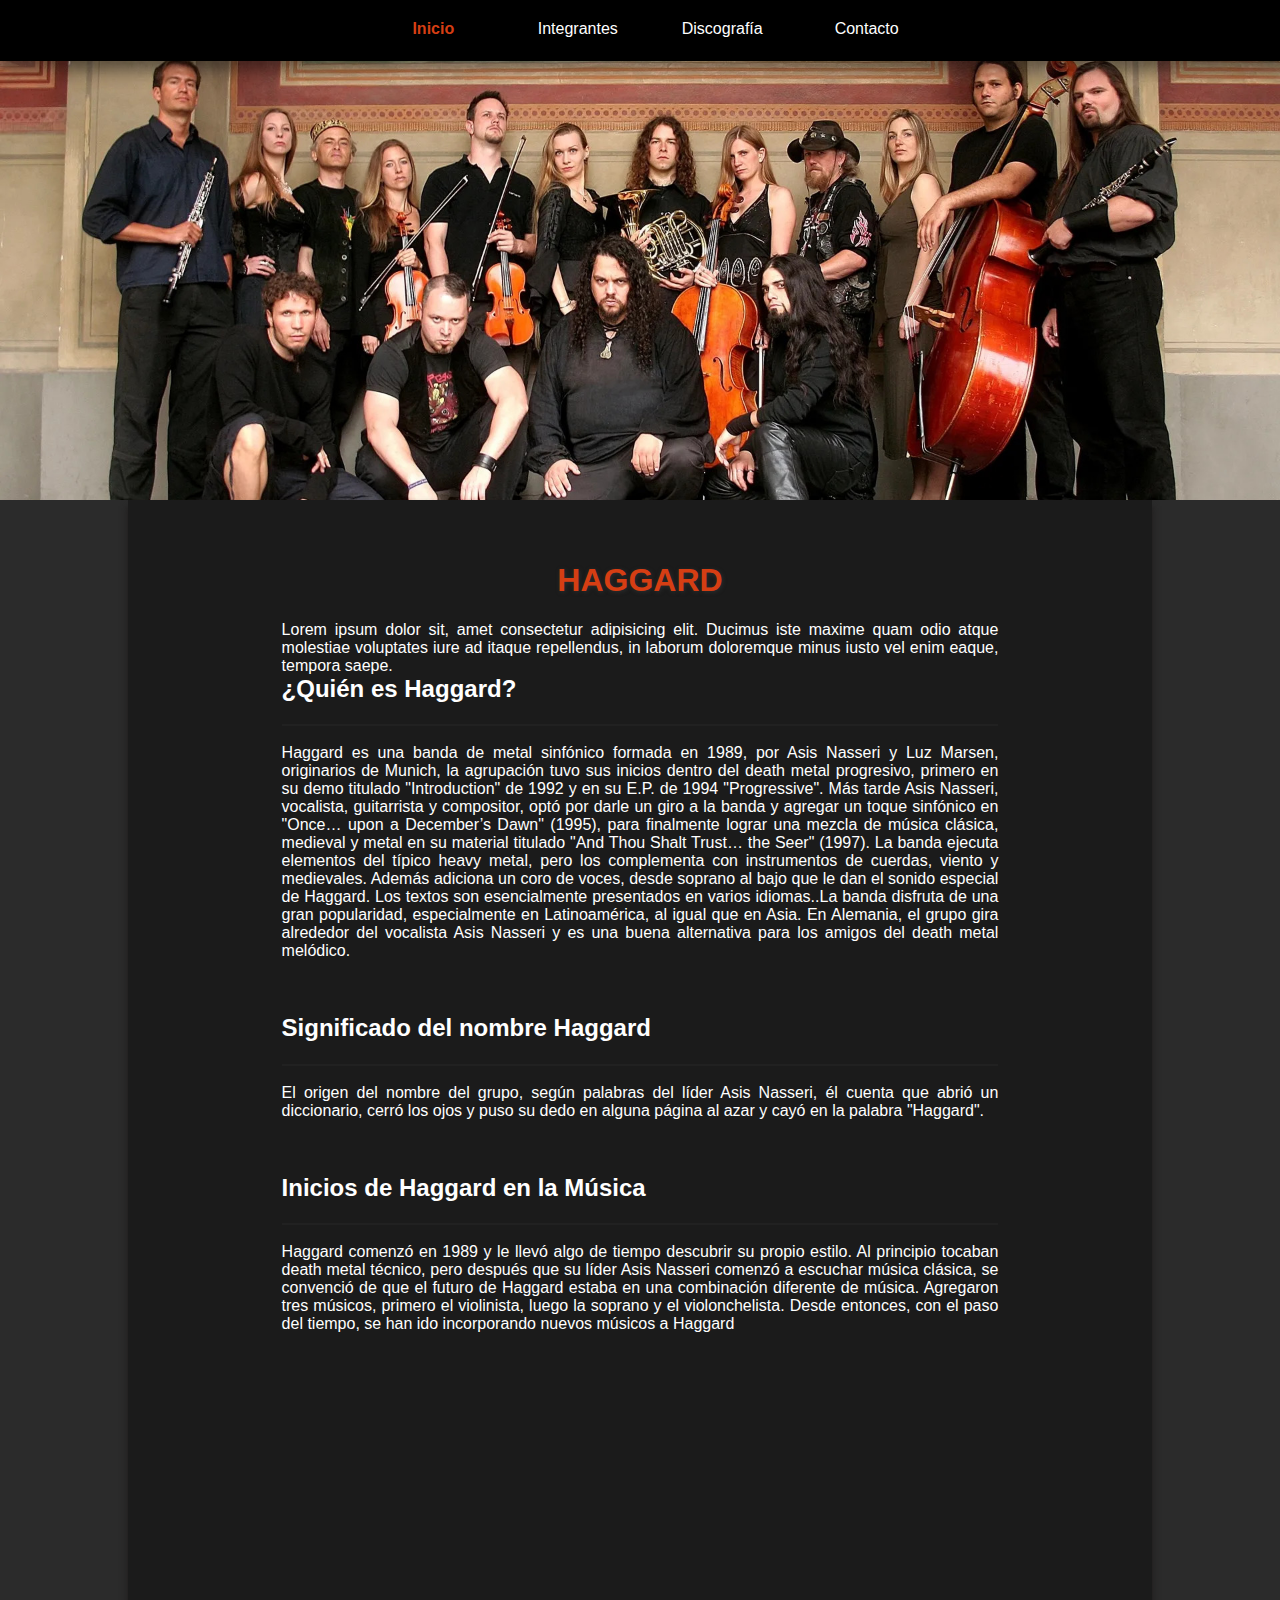
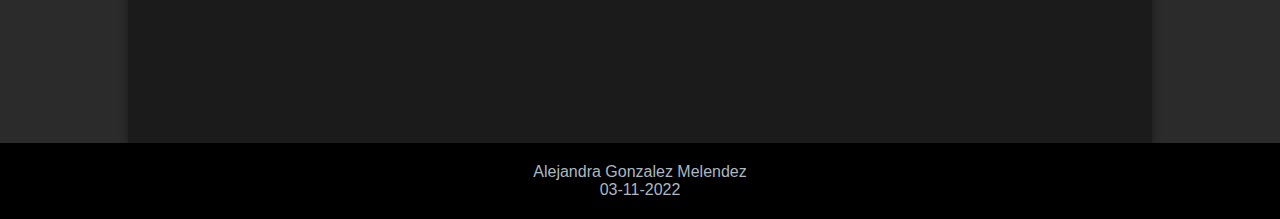
<file: index.html>
<!DOCTYPE html>
<html lang="es">
    <head>
        <meta charset="UTF-8">
        <meta http-equiv="X-UA-Compatible" content="IE=edge">
        <meta name="viewport" content="width=device-width, initial-scale=1.0">
        <link rel="stylesheet" href="./scr/css/style.css">
        <title>Haggard</title>
    </head>
    <body>
        <div class="divnav">
            <nav class="menu">
                <ul class="menuContainer">
                    <li class="menuItem">
                        <a class="menuLink selected" href="#">Inicio</a>
                    </li>
                    <li class="menuItem">
                        <a class="menuLink" href="./pages/integrantes.html">Integrantes</a>
                    </li>
                    <li class="menuItem">
                        <a class="menuLink" href="./pages/discografia.html">Discografía</a>
                    </li>
                    <li class="menuItem">
                        <a class="menuLink" href="./pages/contacto.html">Contacto</a>
                    </li>
                </ul>
            </nav>
        </div>
        <header class="banner"></header>
        <div class="divmain">
            <main class="main">
                
                <div class="maincontent">
                    <h1>HAGGARD</h1>
                    
                    <!-- Pongo un parrafo extra  -->
                    <p>Lorem ipsum dolor sit, amet consectetur adipisicing elit. Ducimus iste maxime quam odio atque molestiae voluptates iure ad itaque repellendus, in laborum doloremque minus iusto vel enim eaque, tempora saepe.</p>
                    
                    <h2>¿Quién es Haggard?</h2>
                    <br>
                    <p>Haggard es una banda de metal sinfónico formada en 1989, por Asis Nasseri y Luz Marsen, originarios de Munich, la agrupación tuvo sus inicios dentro del death metal progresivo, primero en su demo titulado "Introduction" de 1992 y en su E.P. de 1994 "Progressive". Más tarde Asis Nasseri, vocalista, guitarrista y compositor, optó por darle un giro a la banda y agregar un toque sinfónico en "Once… upon a December’s Dawn" (1995), para finalmente lograr una mezcla de música clásica, medieval y metal en su material titulado "And Thou Shalt Trust… the Seer" (1997). La banda ejecuta elementos del típico heavy metal, pero los complementa con instrumentos de cuerdas, viento y medievales. Además adiciona un coro de voces, desde soprano al bajo que le dan el sonido especial de Haggard. Los textos son esencialmente presentados en varios idiomas..La banda disfruta de una gran popularidad, especialmente en Latinoamérica, al igual que en Asia. En Alemania, el grupo gira alrededor del vocalista Asis Nasseri y es una buena alternativa para los amigos del death metal melódico.</p>
                    <br><br><br>
                    <h2>Significado del nombre Haggard</h2>
                    <br>
                    <p>El origen del nombre del grupo, según palabras del líder Asis Nasseri, él cuenta que abrió un diccionario, cerró los ojos y puso su dedo en alguna página al azar y cayó en la palabra "Haggard".</p>
                    <br><br><br>
                    <h2>Inicios de Haggard en la Música</h2>
                    <br>
                    <p>Haggard comenzó en 1989 y le llevó algo de tiempo descubrir su propio estilo. Al principio tocaban death metal técnico, pero después que su líder Asis Nasseri comenzó a escuchar música clásica, se convenció de que el futuro de Haggard estaba en una combinación diferente de música. Agregaron tres músicos, primero el violinista, luego la soprano y el violonchelista. Desde entonces, con el paso del tiempo, se han ido incorporando nuevos músicos a Haggard</p>
                </div>
            </main>


        </div>

        <div class="footer">
            <footer>
                <p>Alejandra Gonzalez Melendez</p>
                <p>03-11-2022</p>
            </footer>
        </div>

    </body>
</html>
</file>
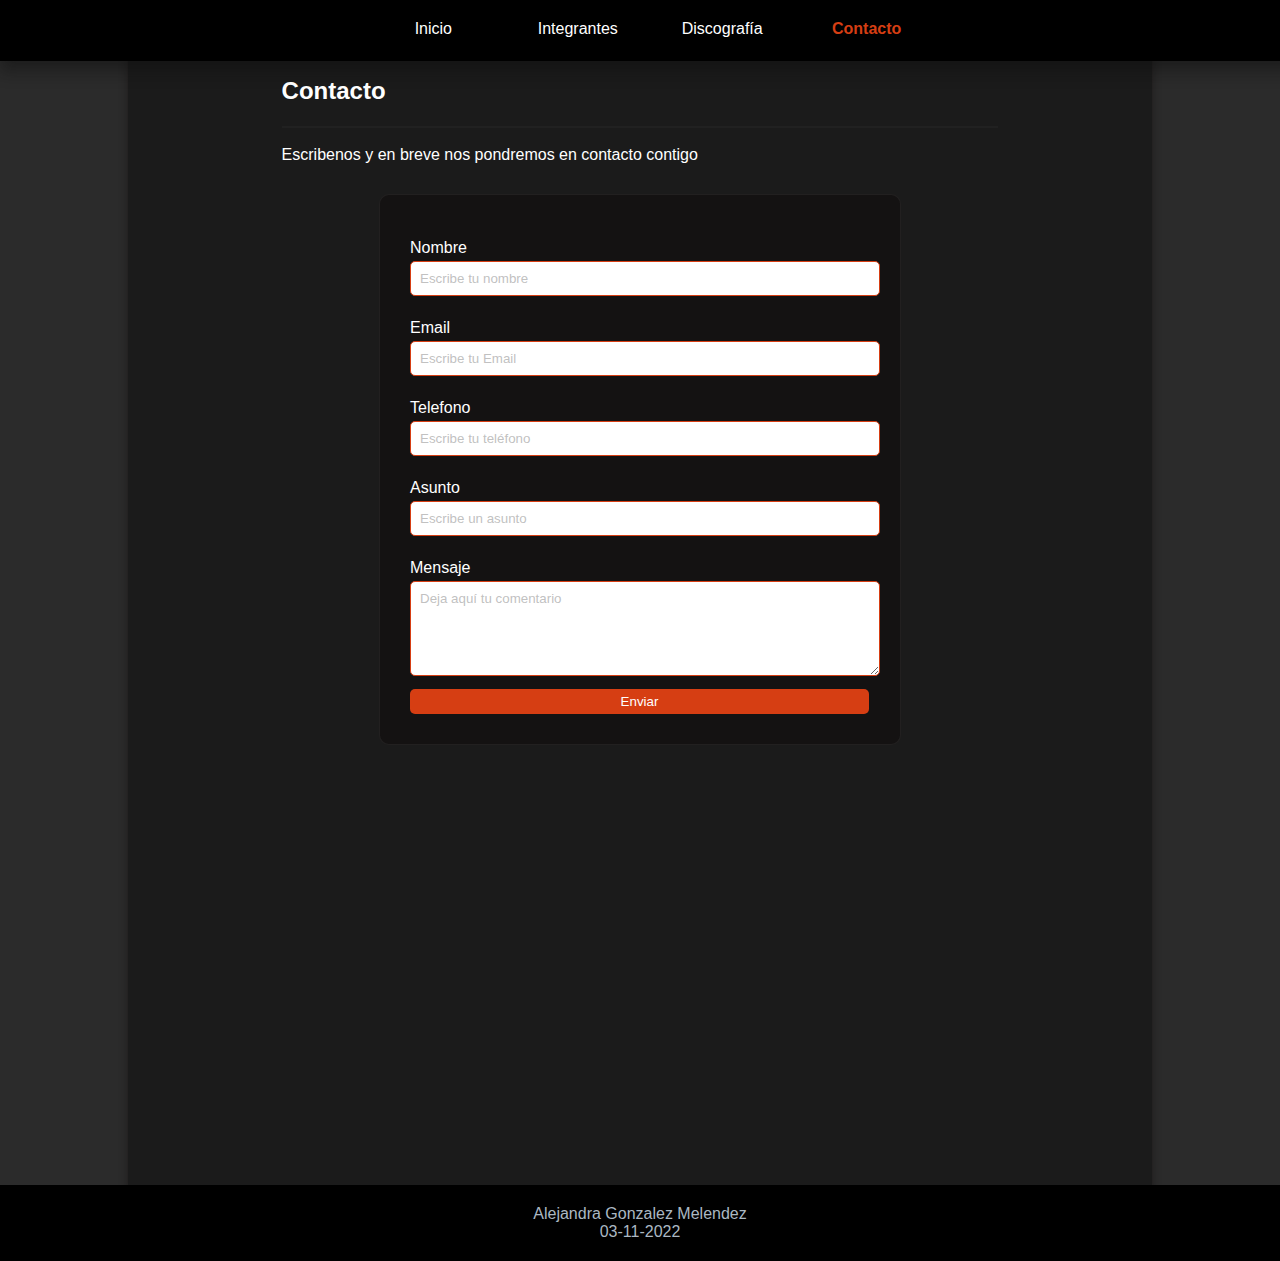
<file: pages/contacto.html>
<!DOCTYPE html>
<html lang="es">
    <head>
        <meta charset="UTF-8">
        <meta http-equiv="X-UA-Compatible" content="IE=edge">
        <meta name="viewport" content="width=device-width, initial-scale=1.0">
        <link rel="stylesheet" href="../scr/css/style.css">
        <link rel="stylesheet" href="../scr/css/contacto.css">
        <title>Haggard</title>
    </head>
    <body>
        <div class="divnav">
            <nav class="menu">
                <ul class="menuContainer">
                    <li class="menuItem">
                        <a class="menuLink" href="../index.html">Inicio</a>
                    </li>
                    <li class="menuItem">
                        <a class="menuLink" href="./integrantes.html">Integrantes</a>
                    </li>
                    <li class="menuItem">
                        <a class="menuLink" href="./discografia.html">Discografía</a>
                    </li>
                    <li class="menuItem">
                        <a class="menuLink selected" href="./contacto.html">Contacto</a>
                    </li>
                </ul>
            </nav>
        </div>
        <header></header>
        <br><br>
        <div class="divmain">
            <main class="main">
                <div class="maincontent">
                    <h2>Contacto</h2>
                    <br>
                    <p>Escribenos y en breve nos pondremos en contacto contigo</p>
                    <div class="divformulario">
                        <form class="form">
                            <div class="itemForm">
                                <label for="name">Nombre</label>
                                <input type="text" name="name" id="name" placeholder="Escribe tu nombre">
                            </div>
                            <div class="itemForm">
                                <label for="email">Email</label>
                                <input type="email" name="email" id="email" placeholder="Escribe tu Email">
                            </div>
                            <div class="itemForm">
                                <label for="number">Telefono</label>
                                <input type="int" name="number" id="number" placeholder="Escribe tu teléfono">
                            </div>
                            <div class="itemForm">
                                <label for="asunto" >Asunto</label>
                                <input type="text" name="asunto" id="asunto" placeholder="Escribe un asunto">
                            </div>
                            <div class="itemForm">
                                <label for="msg">Mensaje</label>
                                <textarea name="msg" id="msg" cols="30" rows="5" placeholder="Deja aquí tu comentario"></textarea>
                            </div>
                            <button class="btnForm" type="submit">Enviar</button>
                        </form>
                    </div>
                </div>
            </main>
        </div>


        <div class="footer">
            <footer>
                <p>Alejandra Gonzalez Melendez</p>
                <p>03-11-2022</p>
            </footer>
        </div>
    </body>
</html>
</file>
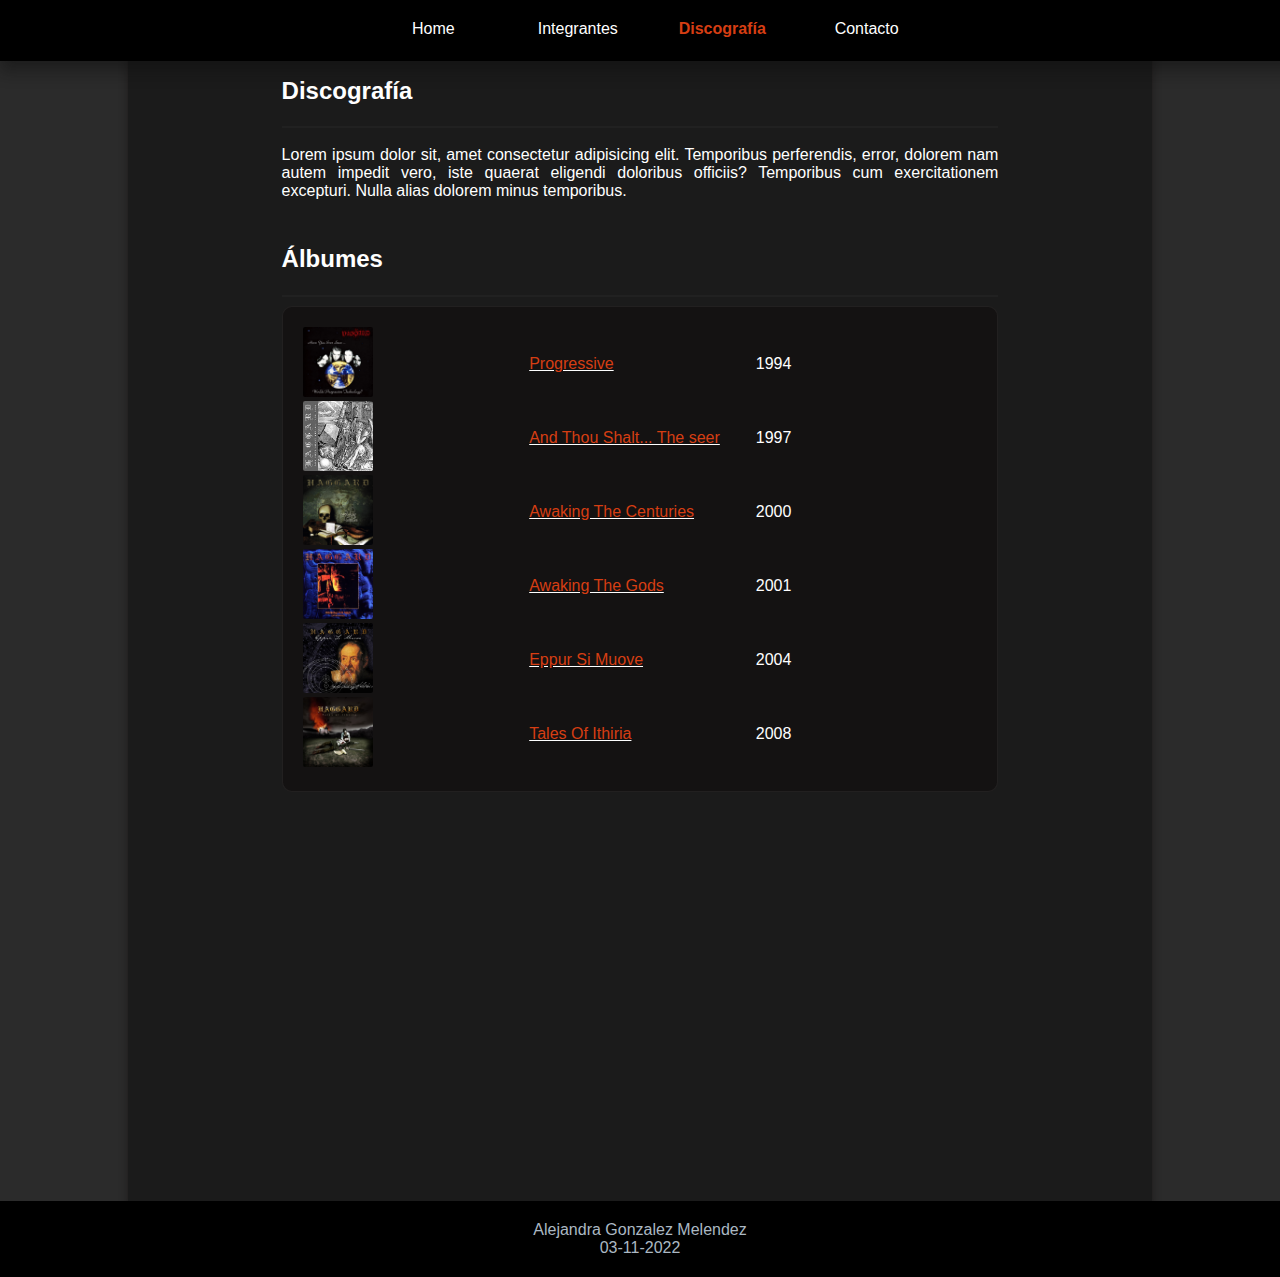
<file: pages/discografia.html>
<!DOCTYPE html>
<html lang="es">

    <head>
        <meta charset="UTF-8">
        <meta http-equiv="X-UA-Compatible" content="IE=edge">
        <meta name="viewport" content="width=device-width, initial-scale=1.0">
        <link rel="stylesheet" href="../scr/css/style.css">
        <link rel="stylesheet" href="../scr/css/discografia.css">
        <title>Haggard</title>
    </head>

    <body>
        <div class="divnav">
            <nav class="menu">
                <ul class="menuContainer">
                    <li class="menuItem">
                        <a class="menuLink" href="../index.html">Home</a>
                    </li>
                    <li class="menuItem">
                        <a class="menuLink" href="./integrantes.html">Integrantes</a>
                    </li>
                    <li class="menuItem">
                        <a class="menuLink selected" href="#">Discografía</a>
                    </li>
                    <li class="menuItem">
                        <a class="menuLink" href="./contacto.html">Contacto</a>
                    </li>
                </ul>
            </nav>
        </div>
        <header></header>
        <br><br>
        <div class="divmain">
            <main class="main">
                <div class="maincontent">
                    <h2>Discografía</h2>
                    <br>
                    <p>Lorem ipsum dolor sit, amet consectetur adipisicing elit. Temporibus perferendis, error, dolorem nam autem impedit vero, iste quaerat eligendi doloribus officiis? Temporibus cum exercitationem excepturi. Nulla alias dolorem minus temporibus.</p>
                </div>
                <div class="h2">
                    <h2>Álbumes</h2>
                </div>
                <div class="albumes">
                    <div class="album1">
                        <div class="album wrapper" id="album1">
                            <div class="div1">
                                <a href="./discografia/album1.html"><img src="../img/album1.jpg" alt="álbum: Progressive"></a>
                            </div>

                            <div class="div1">
                                <a class="titulo" href="./discografia/album1.html">Progressive</a>
                            </div>
                            <div class="año">
                                <p>1994</p>
                            </div>
                        </div>

                        <div class="album wrapper" id="album2">
                            <div class="div1">
                                <a href="./discografia/album2.html"><img src="../img/album2.jpg" alt="álbum: Progressive"></a>
                            </div>
                            <div class="div1">
                                <a class="titulo" href="./discografia/album2.html">And Thou Shalt... The seer</a>
                            </div>
                            <div class="año">
                                <p>1997</p>
                            </div>
                        </div>
                        <div class="album wrapper" id="album3">
                            <div class="div1">
                                <a href="./discografia/album3.html"><img src="../img/album3.jpg" alt="álbum: Progressive"></a>
                            </div>
                            <div class="div1">
                                <a class="titulo" href="./discografia/album3.html">Awaking The Centuries</a>
                            </div>
                            <div class="año">
                                <p>2000</p>
                            </div>
                        </div>
                        <div class="album wrapper" id="album4">
                            <div class="div1">
                                <a href="./discografia/album4.html"><img src="../img/album4.jpg" alt="álbum: Progressive"></a>
                            </div>
                            <div class="div1">
                                <a class="titulo" href="./discografia/album4.html">Awaking The Gods</a>
                            </div>
                            <div class="año">
                                <p>2001</p>
                            </div>
                        </div>
                        <div class="album wrapper" id="album5">
                            <div class="div1">
                                <a href="./discografia/album5.html"><img src="../img/album5.jpg" alt="álbum: Progressive"></a>
                            </div>
                            <div class="div1">
                                <a class="titulo" href="./discografia/album5.html">Eppur Si Muove</a>
                            </div>
                            <div class="año">
                                <p>2004</p>
                            </div>
                        </div>
                        <div class="album wrapper" id="album6">
                            <div class="div1">
                                <a href="./discografia/album6.html"><img src="../img/album6.jpg" alt="álbum: Progressive"></a>
                            </div>
                            <div class="div1">
                                <a class="titulo" href="./discografia/album6.html">Tales Of Ithiria</a>
                            </div>
                            <div class="año">
                                <p>2008</p>
                            </div>
                        </div>
                    </div>
                </div>
            </main>
        </div>


        <div class="footer">
            <footer>
                <p>Alejandra Gonzalez Melendez</p>
                <p>03-11-2022</p>
            </footer>
        </div>
    </body>
</html></body></html>
</file>
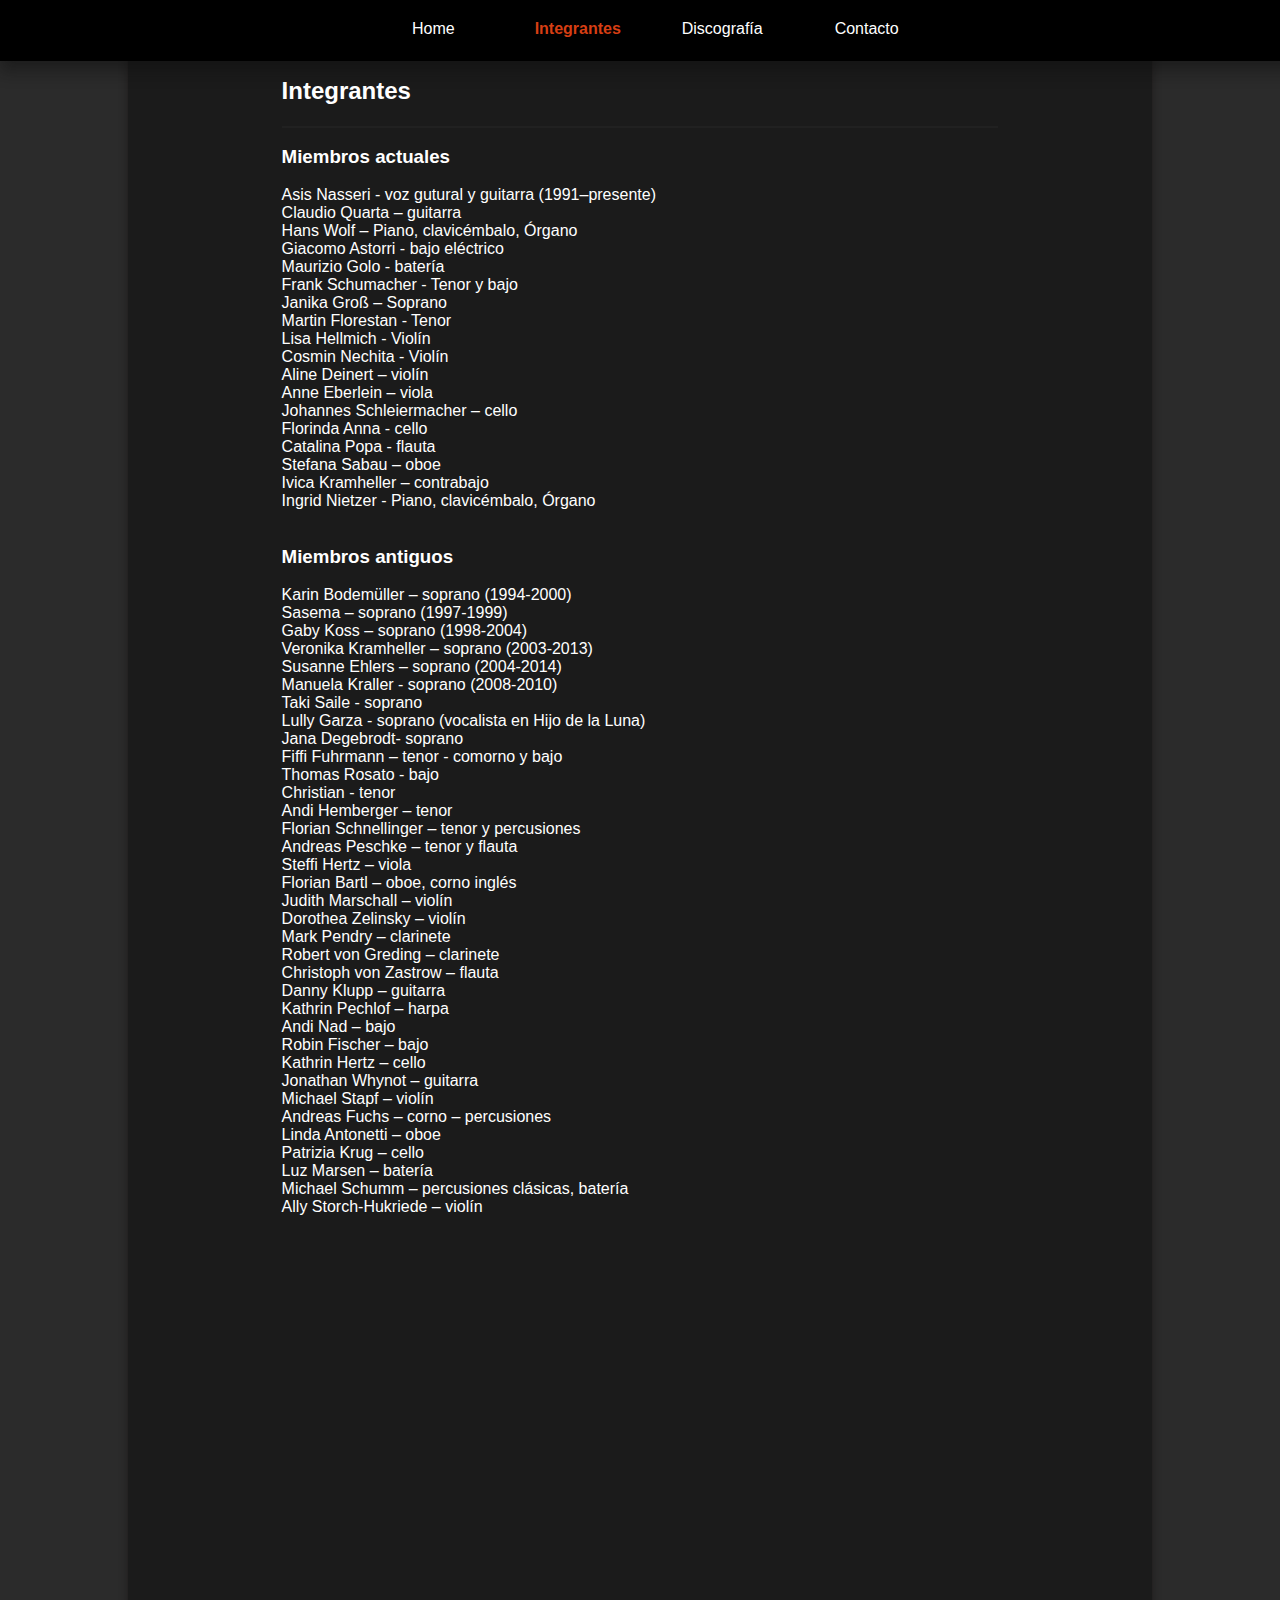
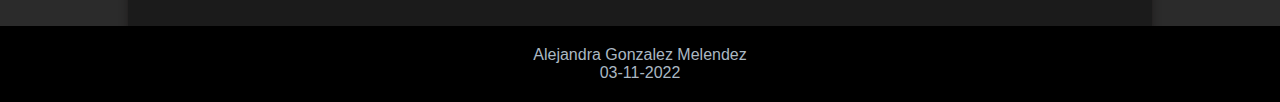
<file: pages/integrantes.html>
<!DOCTYPE html>
<html lang="es">
    <head>
        <meta charset="UTF-8">
        <meta http-equiv="X-UA-Compatible" content="IE=edge">
        <meta name="viewport" content="width=device-width, initial-scale=1.0">
        <link rel="stylesheet" href="../scr/css/style.css">
        <title>Haggard</title>
    </head>
    <body>
        <div class="divnav">
            <nav class="menu">
                <ul class="menuContainer">
                    <li class="menuItem">
                        <a class="menuLink" href="../index.html">Home</a>
                    </li>
                    <li class="menuItem">
                        <a class="menuLink selected" href="#">Integrantes</a>
                    </li>
                    <li class="menuItem">
                        <a class="menuLink" href="./discografia.html">Discografía</a>
                    </li>
                    <li class="menuItem">
                        <a class="menuLink" href="./contacto.html">Contacto</a>
                    </li>
                </ul>
            </nav>
        </div>
        <header></header>
        <br><br>
        <div class="divmain">
            <main class="main">
                <div class="maincontent">
                    <h2>Integrantes</h2>
                    <br>
                    <h3>Miembros actuales</h3>
                    <br>
                    <ul>
                        <li>Asis Nasseri - voz gutural y guitarra (1991–presente)</li>
                        <li>Claudio Quarta – guitarra</li>
                        <li>Hans Wolf – Piano, clavicémbalo, Órgano</li>
                        <li>Giacomo Astorri - bajo eléctrico</li>
                        <li>Maurizio Golo - batería</li>
                        <li>Frank Schumacher - Tenor y bajo</li>
                        <li>Janika Groß – Soprano</li>
                        <li>Martin Florestan - Tenor</li>
                        <li>Lisa Hellmich - Violín</li>
                        <li>Cosmin Nechita - Violín</li>
                        <li>Aline Deinert – violín</li>
                        <li>Anne Eberlein – viola</li>
                        <li>Johannes Schleiermacher – cello</li>
                        <li>Florinda Anna - cello</li>
                        <li>Catalina Popa - flauta</li>
                        <li>Stefana Sabau – oboe</li>
                        <li>Ivica Kramheller – contrabajo</li>
                        <li>Ingrid Nietzer - Piano, clavicémbalo, Órgano</li>
                    </ul>
                    <br><br>
                    <h3>Miembros antiguos</h3>
                    <br>
                    <ul>
                        <li>Karin Bodemüller – soprano (1994-2000)</li>
                        <li>Sasema – soprano (1997-1999)</li>
                        <li>Gaby Koss – soprano (1998-2004)</li>
                        <li>Veronika Kramheller – soprano (2003-2013)</li>
                        <li>Susanne Ehlers – soprano (2004-2014)</li>
                        <li>Manuela Kraller - soprano (2008-2010)</li>
                        <li>Taki Saile - soprano</li>
                        <li>Lully Garza - soprano (vocalista en Hijo de la Luna)</li>
                        <li>Jana Degebrodt- soprano</li>
                        <li>Fiffi Fuhrmann – tenor - comorno y bajo</li>
                        <li>Thomas Rosato - bajo</li>
                        <li>Christian - tenor</li>
                        <li>Andi Hemberger – tenor</li>
                        <li>Florian Schnellinger – tenor y percusiones</li>
                        <li>Andreas Peschke – tenor y flauta</li>
                        <li>Steffi Hertz – viola</li>
                        <li>Florian Bartl – oboe, corno inglés</li>
                        <li>Judith Marschall – violín</li>
                        <li>Dorothea Zelinsky – violín</li>
                        <li>Mark Pendry – clarinete</li>
                        <li>Robert von Greding – clarinete</li>
                        <li>Christoph von Zastrow – flauta</li>
                        <li>Danny Klupp – guitarra</li>
                        <li>Kathrin Pechlof – harpa</li>
                        <li>Andi Nad – bajo</li>
                        <li>Robin Fischer – bajo</li>
                        <li>Kathrin Hertz – cello</li>
                        <li>Jonathan Whynot – guitarra</li>
                        <li>Michael Stapf – violín</li>
                        <li>Andreas Fuchs – corno – percusiones</li>
                        <li>Linda Antonetti – oboe</li>
                        <li>Patrizia Krug – cello</li>
                        <li>Luz Marsen – batería</li>
                        <li>Michael Schumm – percusiones clásicas, batería</li>
                        <li>Ally Storch-Hukriede – violín</li>
                    </ul>
                </div>
            </main>
        </div>


        <div class="footer">
            <footer>
                <p>Alejandra Gonzalez Melendez</p>
                <p>03-11-2022</p>
            </footer>
        </div>
    </body>
</html>
</file>
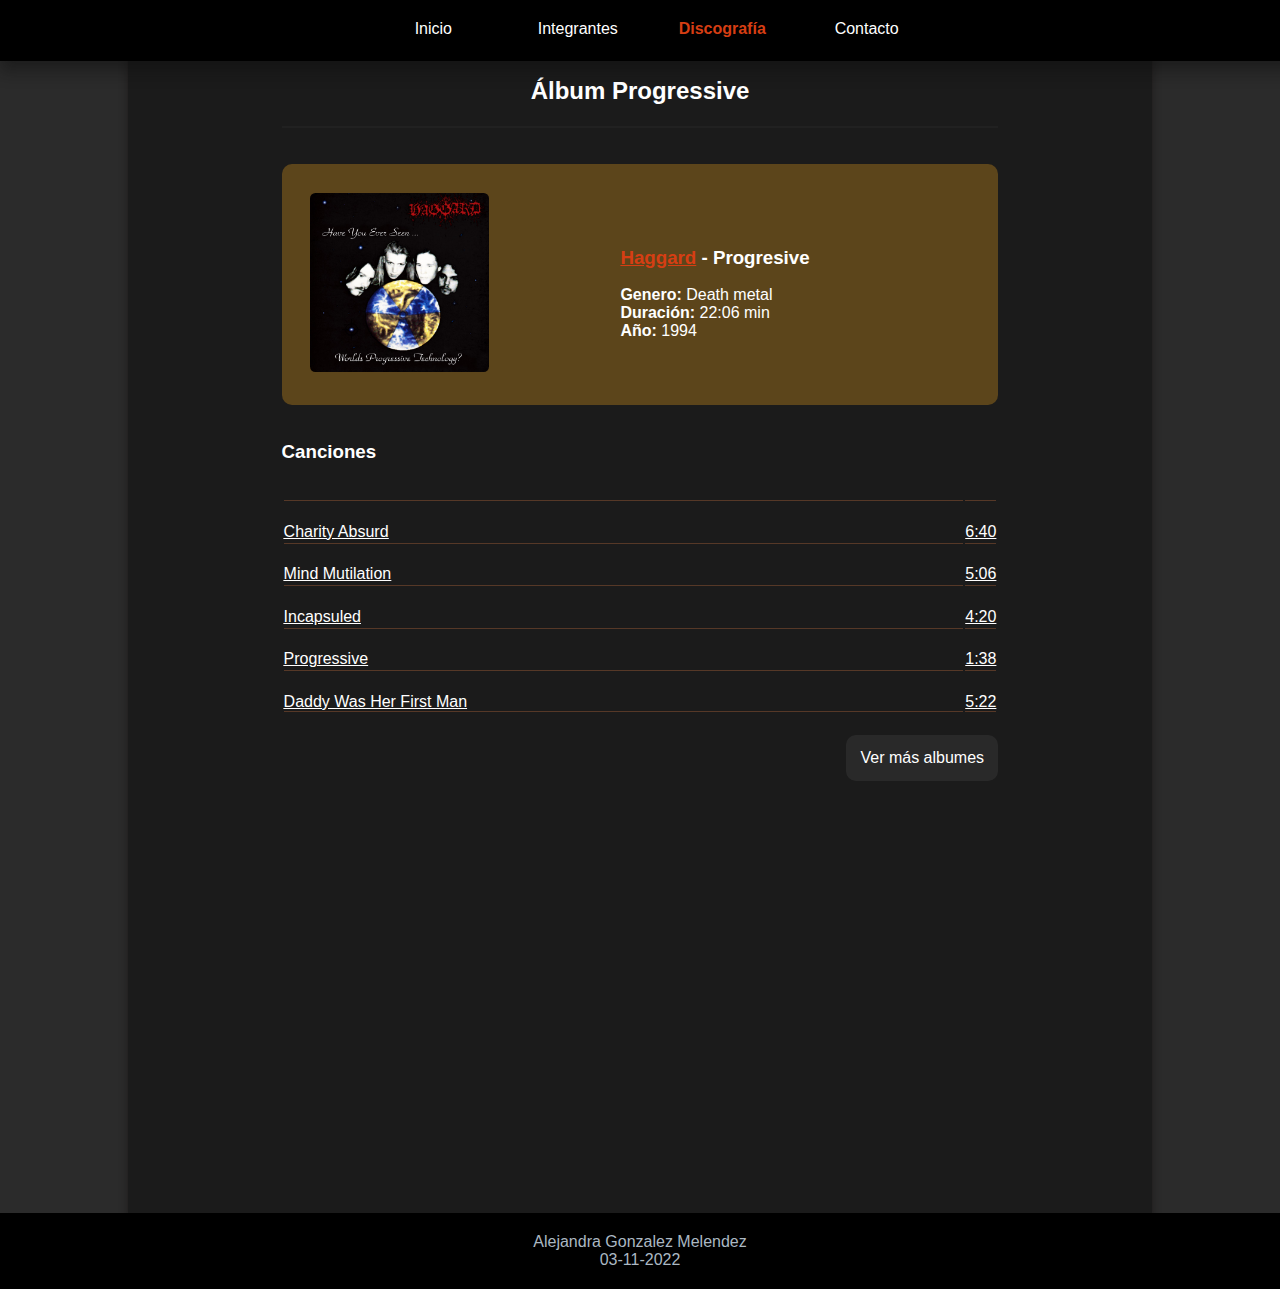
<file: pages/discografia/album1.html>
<!DOCTYPE html>
<html lang="es">
  <head>
    <meta charset="UTF-8" />
    <meta http-equiv="X-UA-Compatible" content="IE=edge" />
    <meta name="viewport" content="width=device-width, initial-scale=1.0" />
    <link rel="stylesheet" href="../../scr/css/style.css" />
    <link rel="stylesheet" href="../../scr/css/discografia.css" />
    <link rel="stylesheet" href="-../../../../scr/css/albumes.css">
    <title>Haggard</title>
  </head>

  <body>
    <div class="divnav">
      <nav class="menu">
        <ul class="menuContainer">
          <li class="menuItem">
            <a class="menuLink" href="../../index.html">Inicio</a>
          </li>
          <li class="menuItem">
            <a class="menuLink" href="../integrantes.html">Integrantes</a>
          </li>
          <li class="menuItem">
            <a class="menuLink selected" href="../discografia.html"
              >Discografía</a
            >
          </li>
          <li class="menuItem">
            <a class="menuLink" href="../contacto.html">Contacto</a>
          </li>
        </ul>
      </nav>
    </div>
    <header></header>
    <br /><br />
    <div class="divmain">
      <main class="main">
        <div class="maincontent">
          <h2>Álbum Progressive</h2>
        </div>
        <div class="album">
          <div class="img">
            <img src="../../img/album1.jpg" alt="Album Progressive">
          </div>
          <div class="titulo">
            <h3><a href="../../index.html">Haggard</a> - Progresive</h3>
            <p><b>Genero:</b> Death metal</p>
            <p><b>Duración: </b>22:06 min</p>
            <p><b>Año:</b> 1994</p>
          </div>
        </div>
        <div class="canciones">
          <h3>Canciones</h3>
          <table class="tabla">
            <tbody>
              <tr>
                <td class="max"><a target="_blank" href="https://www.youtube.com/watch?v=OMfoTQMVIsw">Charity Absurd</a></td>
                <td class="min">6:40</td>
              </tr>

              <tr>
                <td class="max"><a target="_blank" href="https://www.youtube.com/watch?v=T8RVPtjZHjE">Mind Mutilation</a></td>
                <td class="min">5:06</td>
              </tr>

              <tr>
                <td class="max"><a target="_blank" href="https://www.youtube.com/watch?v=1kMVHXq0nFc">Incapsuled</a></td>
                <td class="min">4:20</td>
              </tr>
              <tr>
                <td class="max"><a target="_blank" href="https://www.youtube.com/watch?v=_zBRsDHqsM8">Progressive</a></td>
                <td class="min">1:38</td>
              </tr>
              <tr>
                <td class="max last"><a target="_blank" href="https://www.youtube.com/watch?v=NY1yzNiS-LQ">Daddy Was Her First Man</a></td>
                <td class="last min">5:22</td>
              </tr>
            </tbody>
            
          </table>
        </div>

        <div class="albumes">
          <a href="../discografia.html">Ver más albumes</a>
        </div>
      </main>
    </div>

    <div class="footer">
      <footer>
        <p>Alejandra Gonzalez Melendez</p>
        <p>03-11-2022</p>
      </footer>
    </div>
  </body>
</html>
</file>
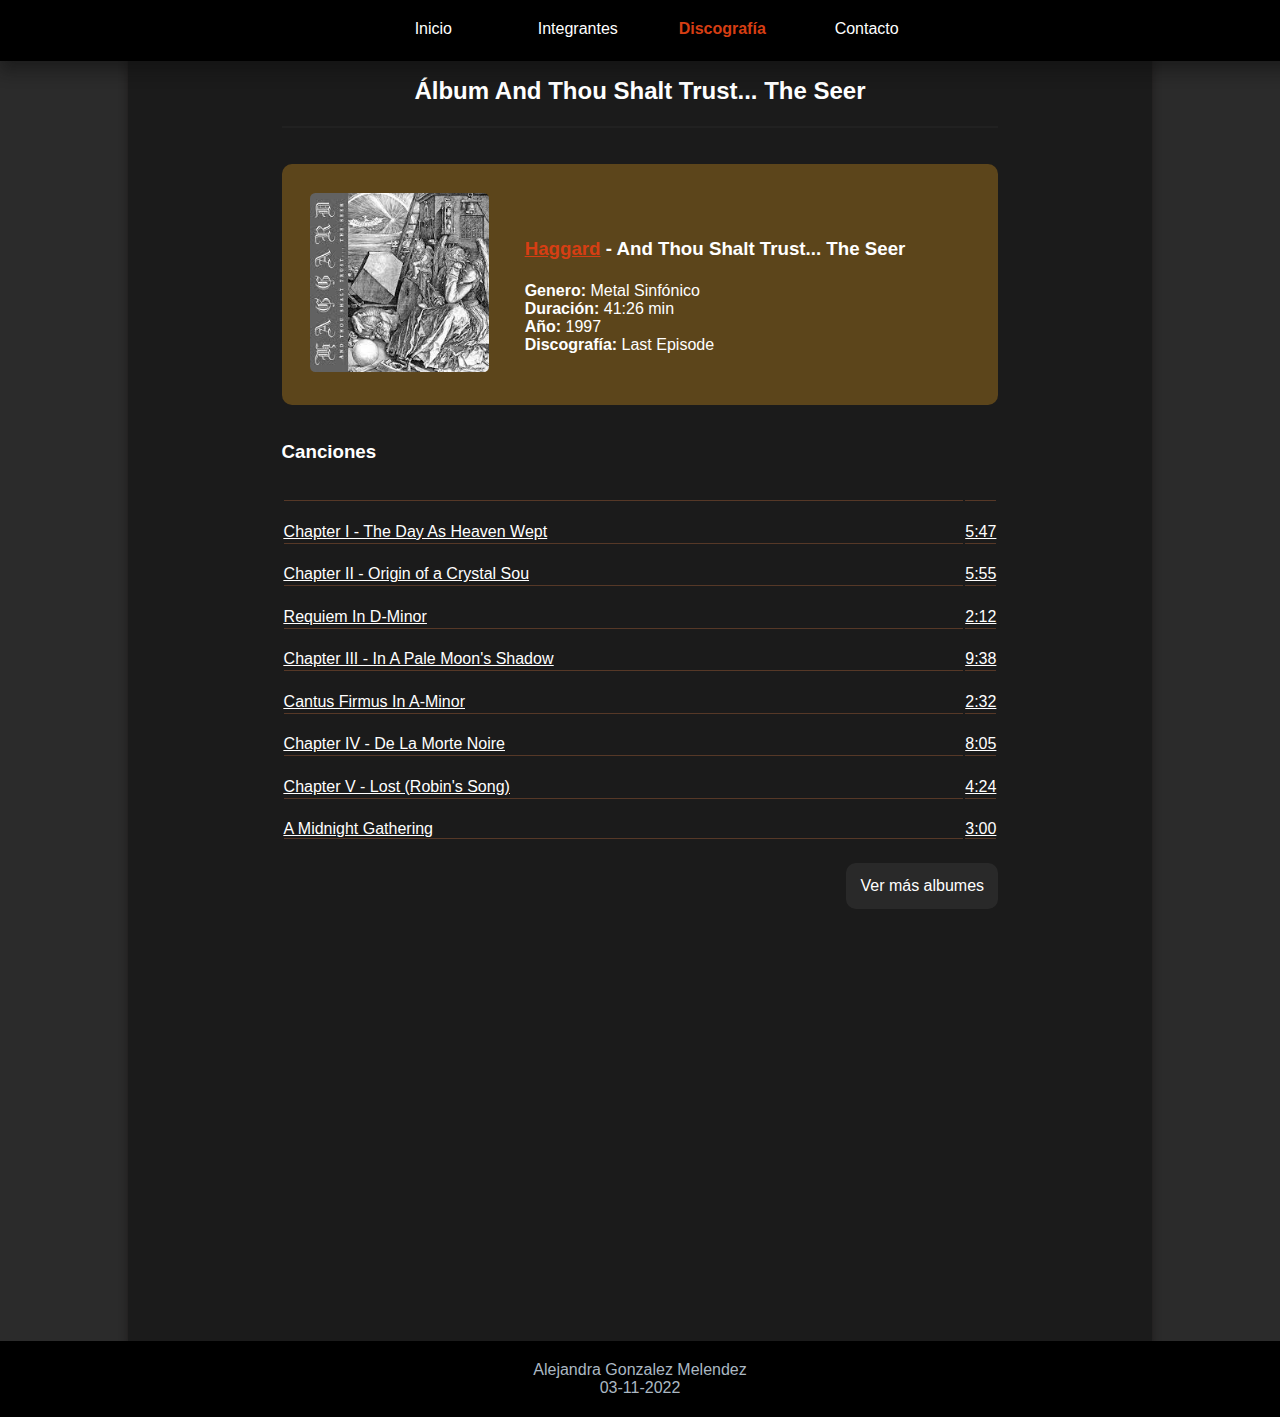
<file: pages/discografia/album2.html>
<!DOCTYPE html>
<html lang="es">
    <head>
        <meta charset="UTF-8"/>
        <meta http-equiv="X-UA-Compatible" content="IE=edge"/>
        <meta name="viewport" content="width=device-width, initial-scale=1.0"/>
        <link rel="stylesheet" href="../../scr/css/style.css"/>
        <link rel="stylesheet" href="../../scr/css/discografia.css"/>
        <link rel="stylesheet" href="-../../../../scr/css/albumes.css">
        <title>Haggard</title>
    </head>

    <body>
        <div class="divnav">
            <nav class="menu">
                <ul class="menuContainer">
                    <li class="menuItem">
                        <a class="menuLink" href="../../index.html">Inicio</a>
                    </li>
                    <li class="menuItem">
                        <a class="menuLink" href="../integrantes.html">Integrantes</a>
                    </li>
                    <li class="menuItem">
                        <a class="menuLink selected" href="../discografia.html">Discografía</a>
                    </li>
                    <li class="menuItem">
                        <a class="menuLink" href="../contacto.html">Contacto</a>
                    </li>
                </ul>
            </nav>
        </div>
        <header></header>
        <br/><br/>
        <div class="divmain">
            <main class="main">
                <div class="maincontent">
                    <h2>Álbum And Thou Shalt Trust... The Seer</h2>
                </div>
                <div class="album">
                    <div class="img">
                        <img src="../../img/album2.jpg" alt="Album And Thou Shalt Trust... The Seer">
                    </div>
                    <div class="titulo">
                        <h3>
                            <a href="../../index.html">Haggard</a>
                            - And Thou Shalt Trust... The Seer</h3>
                        <p>
                            <b>Genero:</b>
                            Metal Sinfónico</p>
                        <p>
                            <b>Duración:</b>
                            41:26 min</p>
                        <p>
                            <b>Año:</b>
                            1997</p>
                        <p>
                            <b>Discografía:</b>
                            Last Episode</p>
                    </div>
                </div>
                <div class="canciones">
                    <h3>Canciones</h3>
                    <table class="tabla">
                        <tbody>
                            <tr>
                                <td class="max">
                                    <a target="_blank" href="https://www.youtube.com/watch?v=cqCCKF3nz90">Chapter I - The Day As Heaven Wept</a>
                                </td>
                                <td>5:47</td>
                            </tr>

                            <tr>
                                <td class="max">
                                    <a target="_blank" href="https://www.youtube.com/watch?v=hxpWux5N1wo">Chapter II - Origin of a Crystal Sou</a>
                                </td>
                                <td>5:55</td>
                            </tr>

                            <tr>
                                <td class="max">
                                    <a target="_blank" href="https://www.youtube.com/watch?v=OOXAhjsdK7Y">Requiem In D-Minor</a>
                                </td>
                                <td>2:12</td>
                            </tr>
                            <tr>
                                <td class="max">
                                    <a target="_blank" href="https://www.youtube.com/watch?v=SkgrGTtPL20">Chapter III - In A Pale Moon's Shadow</a>
                                </td>
                                <td>9:38</td>
                            </tr>
                            <tr>
                                <td class="max">
                                    <a target="_blank" href="https://www.youtube.com/watch?v=4caPGY01ozI">Cantus Firmus In A-Minor</a>
                                </td>
                                <td>2:32</td>
                            </tr>
                            <tr>
                                <td class="max">
                                    <a target="_blank" href="https://www.youtube.com/watch?v=wgC16NqwIuU">Chapter IV - De La Morte Noire</a>
                                </td>
                                <td>8:05</td>
                            </tr>
                            <tr>
                                <td class="max">
                                    <a target="_blank" href="https://www.youtube.com/watch?v=_pAarG1wFaE">Chapter V - Lost (Robin's Song)</a>
                                </td>
                                <td>4:24</td>
                            </tr>
                            <tr>
                                <td class="max last">
                                    <a target="_blank" href="https://www.youtube.com/watch?v=_cfDdCxrGQw">A Midnight Gathering</a>
                                </td>
                                <td class="last">3:00</td>
                            </tr>
                        </tbody>

                    </table>
                </div>

                <div class="albumes">
                    <a href="../discografia.html">Ver más albumes</a>
                </div>
            </main>
        </div>

        <div class="footer">
            <footer>
                <p>Alejandra Gonzalez Melendez</p>
                <p>03-11-2022</p>
            </footer>
        </div>
    </body>
</html>
</file>
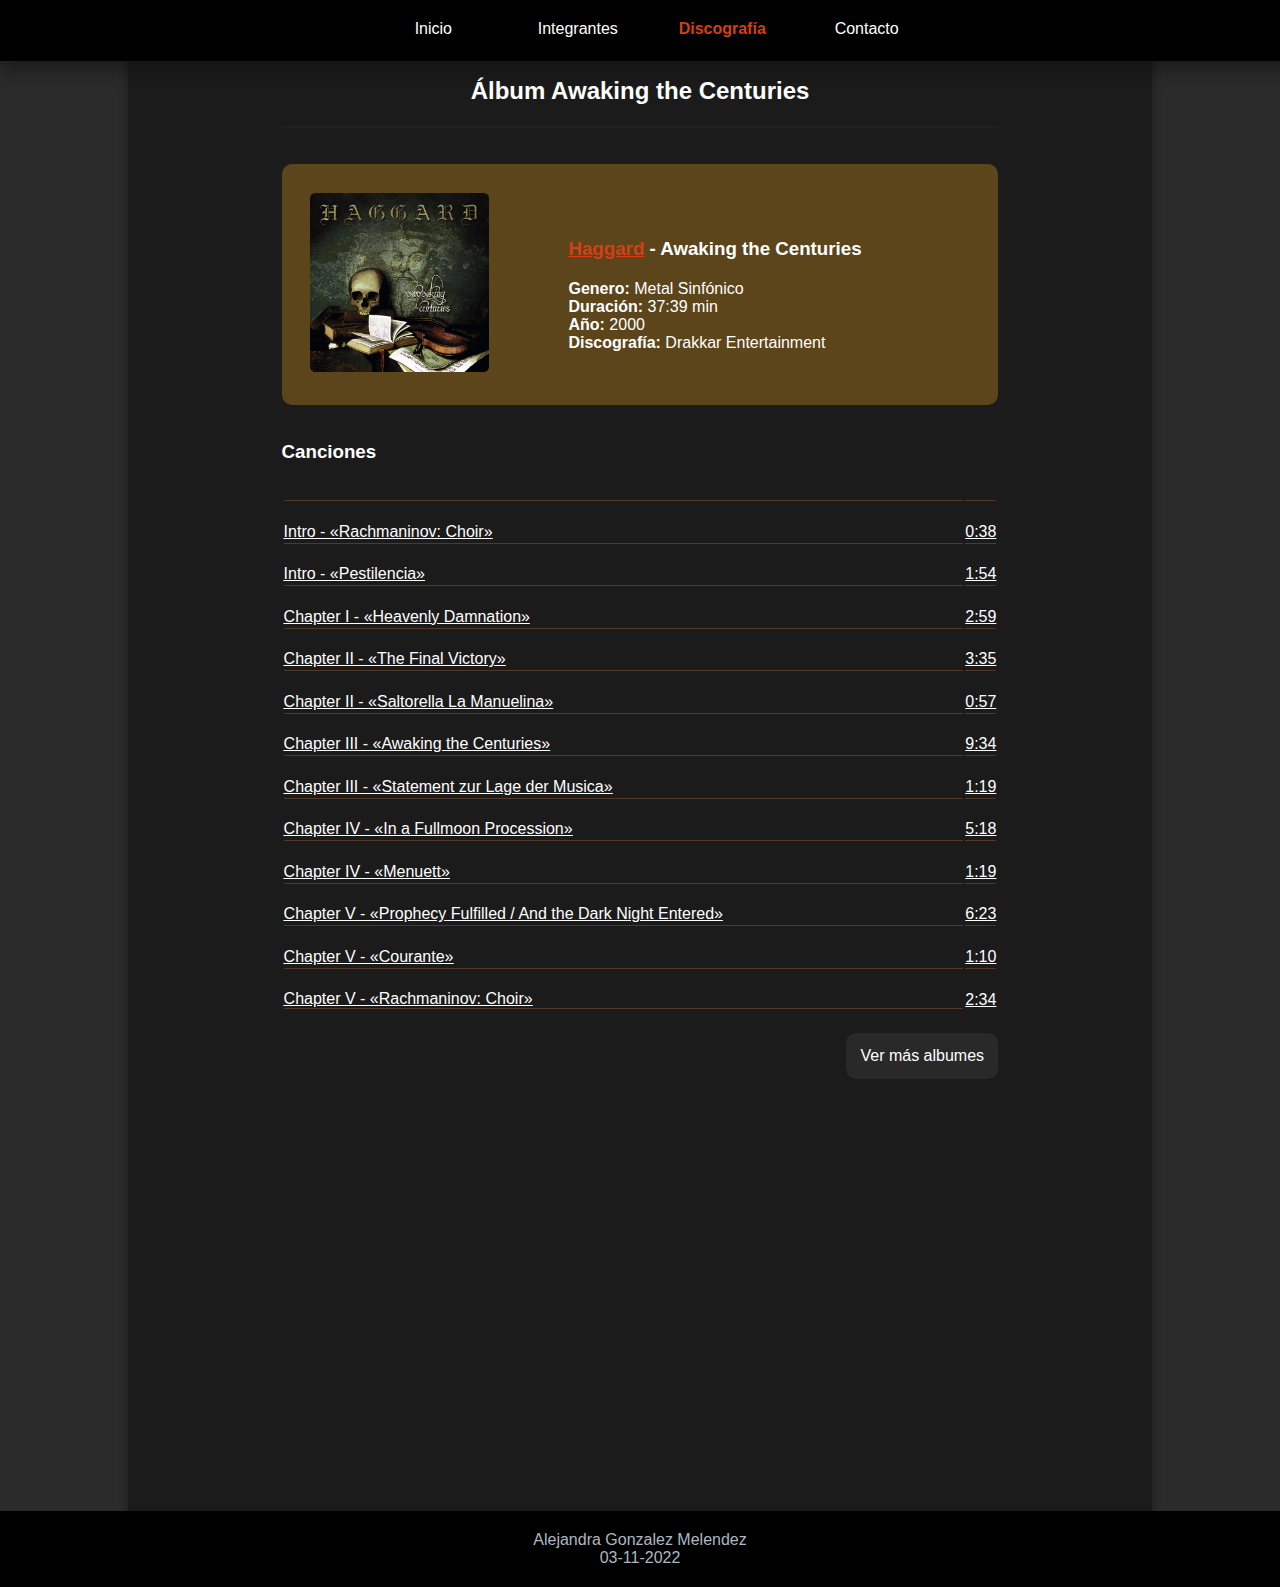
<file: pages/discografia/album3.html>
<!DOCTYPE html>
<html lang="es">
    <head>
        <meta charset="UTF-8"/>
        <meta http-equiv="X-UA-Compatible" content="IE=edge"/>
        <meta name="viewport" content="width=device-width, initial-scale=1.0"/>
        <link rel="stylesheet" href="../../scr/css/style.css"/>
        <link rel="stylesheet" href="../../scr/css/discografia.css"/>
        <link rel="stylesheet" href="-../../../../scr/css/albumes.css">
        <title>Haggard</title>
    </head>

    <body>
        <div class="divnav">
            <nav class="menu">
                <ul class="menuContainer">
                    <li class="menuItem">
                        <a class="menuLink" href="../../index.html">Inicio</a>
                    </li>
                    <li class="menuItem">
                        <a class="menuLink" href="../integrantes.html">Integrantes</a>
                    </li>
                    <li class="menuItem">
                        <a class="menuLink selected" href="../discografia.html">Discografía</a>
                    </li>
                    <li class="menuItem">
                        <a class="menuLink" href="../contacto.html">Contacto</a>
                    </li>
                </ul>
            </nav>
        </div>
        <header></header>
        <br/><br/>
        <div class="divmain">
            <main class="main">
                <div class="maincontent">
                    <h2>Álbum Awaking the Centuries</h2>
                </div>
                <div class="album">
                    <div class="img">
                        <img src="../../img/album3.jpg" alt="Album Awaking the Centuries">
                    </div>
                    <div class="titulo">
                        <h3>
                            <a href="../../index.html">Haggard</a>
                            - Awaking the Centuries</h3>
                        <p>
                            <b>Genero:</b>
                            Metal Sinfónico</p>
                        <p>
                            <b>Duración:</b>
                            37:39 min</p>
                        <p>
                            <b>Año:</b>
                            2000</p>
                        <p>
                            <b>Discografía:</b>
                            Drakkar Entertainment</p>
                    </div>
                </div>
                <div class="canciones">
                    <h3>Canciones</h3>
                    <table class="tabla">
                        <tbody>
                            <tr>
                                <td class="max">
                                    <a target="_blank" href="https://youtu.be/6_asQ2XLHKE">Intro - «Rachmaninov: Choir»</a>
                                </td>
                                <td>0:38</td>
                            </tr>
                            <tr>
                                <td class="max">
                                    <a target="_blank" href="https://youtu.be/z6Xo4sNHFsM">Intro - «Pestilencia»</a>
                                </td>
                                <td>1:54</td>
                            </tr>
                            <tr>
                                <td class="max">
                                    <a target="_blank" href="https://youtu.be/aZT99lqg5L8">Chapter I - «Heavenly Damnation»</a>
                                </td>
                                <td>2:59</td>
                            </tr>
                            <tr>
                                <td class="max">
                                    <a target="_blank" href="https://youtu.be/AzuV5gbBspc">Chapter II - «The Final Victory»</a>
                                </td>
                                <td>3:35</td>
                            </tr>
                            <tr>
                                <td class="max">
                                    <a target="_blank" href="https://youtu.be/x6H_9cuLrZg">Chapter II - «Saltorella La Manuelina»</a>
                                </td>
                                <td>0:57</td>
                            </tr>
                            <tr>
                                <td class="max">
                                    <a target="_blank" href="https://youtu.be/jBkxPJjO3pk">Chapter III - «Awaking the Centuries»</a>
                                </td>
                                <td>9:34</td>
                            </tr>
                            <tr>
                                <td class="max">
                                    <a target="_blank" href="https://youtu.be/yUZ3oz18jlI">Chapter III - «Statement zur Lage der Musica»</a>
                                </td>
                                <td>1:19</td>
                            </tr>
                            <tr>
                                <td class="max">
                                    <a target="_blank" href="https://youtu.be/jV181PAbGPA">Chapter IV - «In a Fullmoon Procession»</a>
                                </td>
                                <td>5:18</td>
                            </tr>
                            <tr>
                                <td class="max">
                                    <a target="_blank" href="https://youtu.be/_fjNVA-MrWk">Chapter IV - «Menuett»</a>
                                </td>
                                <td>1:19</td>
                            </tr>
                            <tr>
                                <td class="max">
                                    <a target="_blank" href="https://youtu.be/1bywAuwhWMk">Chapter V - «Prophecy Fulfilled / And the Dark Night Entered»</a>
                                </td>
                                <td>6:23</td>
                            </tr>
                            <tr>
                                <td class="max">
                                    <a target="_blank" href="https://youtu.be/KLYEXL_Fb2Y">Chapter V - «Courante»</a>
                                </td>
                                <td>1:10</td>
                            </tr>
                            <tr>
                                <td class="max last">
                                    <a target="_blank" href="https://youtu.be/uVaC3ryv9mM">Chapter V - «Rachmaninov: Choir»</a>
                                </td>
                                <td>2:34</td>
                            </tr>
                        </tbody>
                    </table>
                </div>
                <div class="albumes">
                    <a href="../discografia.html">Ver más albumes</a>
                </div>
            </main>
        </div>

        <div class="footer">
            <footer>
                <p>Alejandra Gonzalez Melendez</p>
                <p>03-11-2022</p>
            </footer>
        </div>
    </body>
</html>
</file>
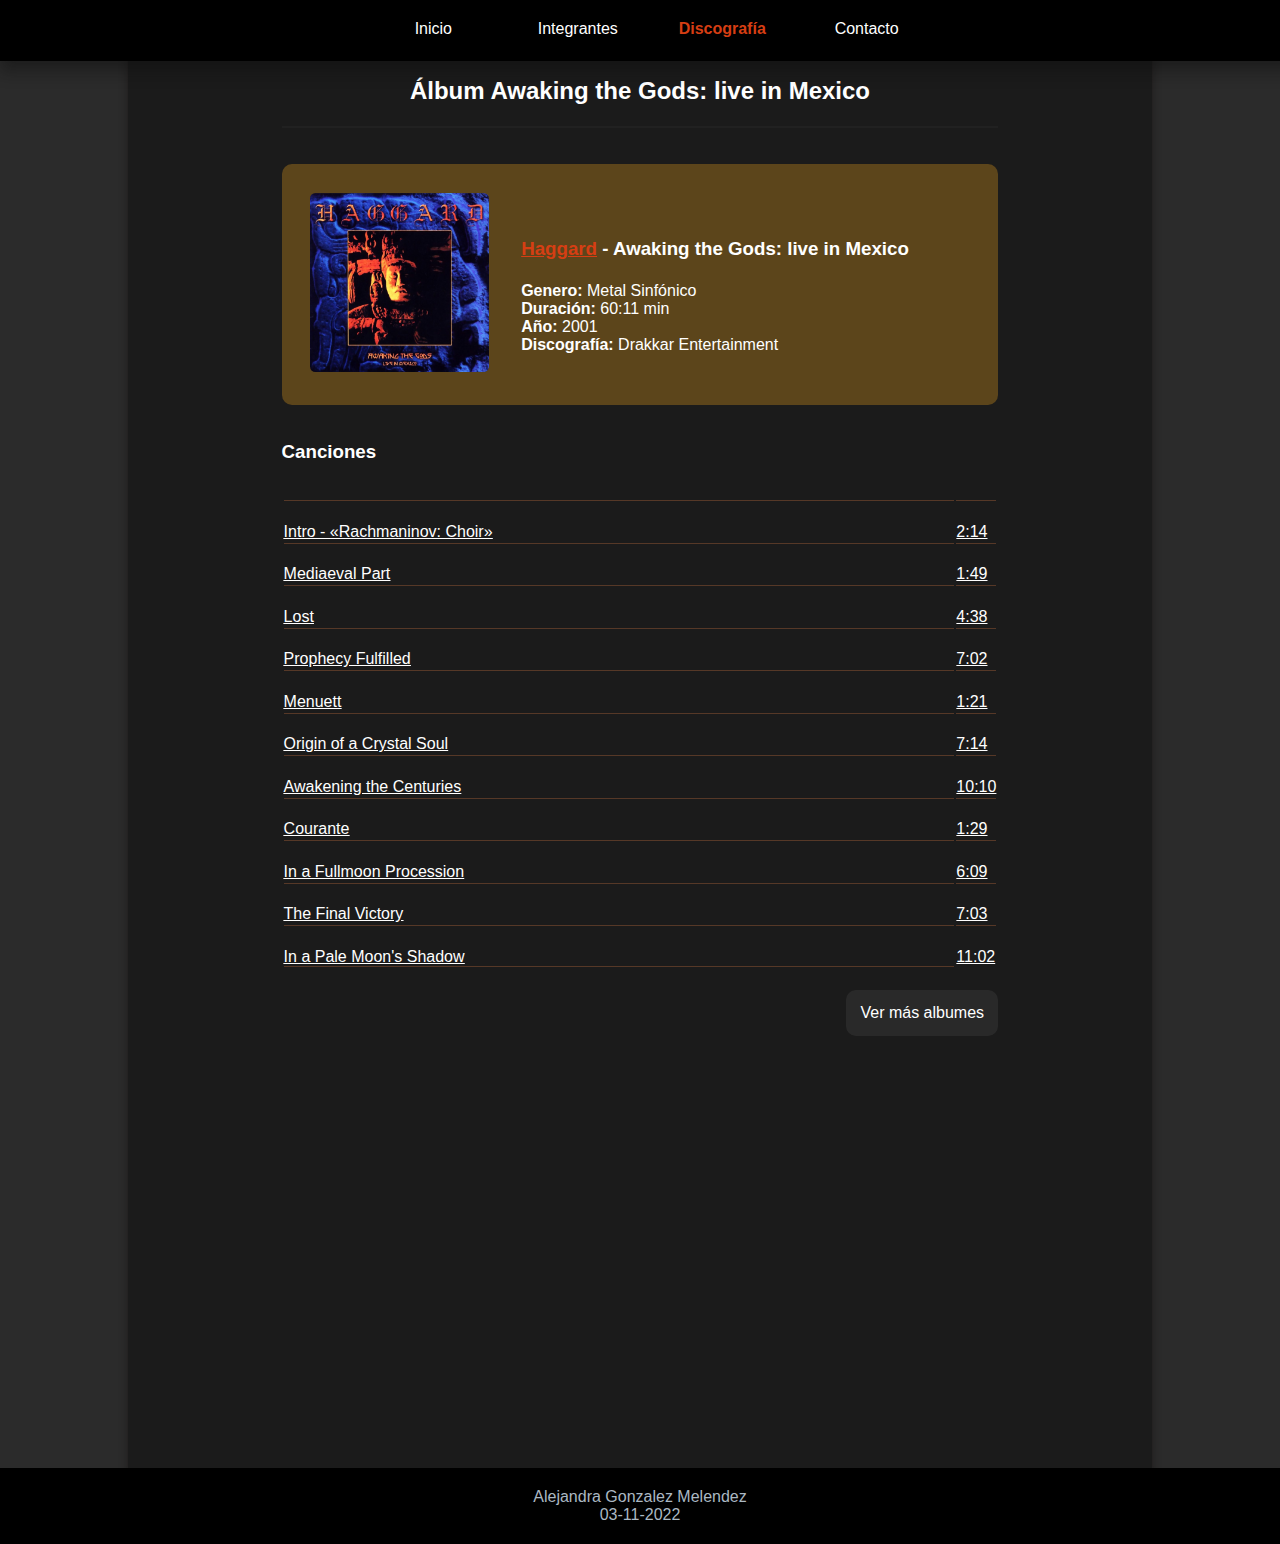
<file: pages/discografia/album4.html>
<!DOCTYPE html>
<html lang="es">
    <head>
        <meta charset="UTF-8"/>
        <meta http-equiv="X-UA-Compatible" content="IE=edge"/>
        <meta name="viewport" content="width=device-width, initial-scale=1.0"/>
        <link rel="stylesheet" href="../../scr/css/style.css"/>
        <link rel="stylesheet" href="../../scr/css/discografia.css"/>
        <link rel="stylesheet" href="-../../../../scr/css/albumes.css">
        <title>Haggard</title>
    </head>

    <body>
        <div class="divnav">
            <nav class="menu">
                <ul class="menuContainer">
                    <li class="menuItem">
                        <a class="menuLink" href="../../index.html">Inicio</a>
                    </li>
                    <li class="menuItem">
                        <a class="menuLink" href="../integrantes.html">Integrantes</a>
                    </li>
                    <li class="menuItem">
                        <a class="menuLink selected" href="../discografia.html">Discografía</a>
                    </li>
                    <li class="menuItem">
                        <a class="menuLink" href="../contacto.html">Contacto</a>
                    </li>
                </ul>
            </nav>
        </div>
        <header></header>
        <br/><br/>
        <div class="divmain">
            <main class="main">
                <div class="maincontent">
                    <h2>Álbum Awaking the Gods: live in Mexico</h2>
                </div>
                <div class="album">
                    <div class="img">
                        <img src="../../img/album4.jpg" alt="Album Awaking the Gods: live in Mexico">
                    </div>
                    <div class="titulo">
                        <h3>
                            <a href="../../index.html">Haggard</a>
                            - Awaking the Gods: live in Mexico</h3>
                        <p>
                            <b>Genero:</b>
                            Metal Sinfónico</p>
                        <p>
                            <b>Duración:</b>
                            60:11 min</p>
                        <p>
                            <b>Año:</b>
                            2001</p>
                        <p>
                            <b>Discografía:</b>
                            Drakkar Entertainment</p>
                    </div>
                </div>
                <div class="canciones">
                    <h3>Canciones</h3>
                    <table class="tabla">
                        <tbody>
                            <tr>
                                <td class="max">
                                    <a target="_blank" href="https://youtu.be/0uJPL3ORmmc">Intro - «Rachmaninov: Choir»</a>
                                </td>
                                <td>2:14</td>
                            </tr>
                            <tr>
                                <td class="max">
                                    <a target="_blank" href="https://youtu.be/XlB7q-LJsCE">Mediaeval Part</a>
                                </td>
                                <td>1:49</td>
                            </tr>
                            <tr>
                                <td class="max">
                                    <a target="_blank" href="https://youtu.be/JxirzGcyF1U">Lost</a>
                                </td>
                                <td>4:38</td>
                            </tr>
                            <tr>
                                <td class="max">
                                    <a target="_blank" href="https://youtu.be/1bywAuwhWMk">Prophecy Fulfilled</a>
                                </td>
                                <td>7:02</td>
                            </tr>
                            <tr>
                                <td class="max">
                                    <a target="_blank" href="https://youtu.be/4XWRtbmxh7w">Menuett</a>
                                </td>
                                <td>1:21</td>
                            </tr>
                            <tr>
                                <td class="max">
                                    <a target="_blank" href="https://youtu.be/tSrWUERIeKc">Origin of a Crystal Soul</a>
                                </td>
                                <td>7:14</td>
                            </tr>
                            <tr>
                                <td class="max">
                                    <a target="_blank" href="https://youtu.be/Q8Uqiwz16Ws">Awakening the Centuries</a>
                                </td>
                                <td>10:10</td>
                            </tr>
                            <tr>
                                <td class="max">
                                    <a target="_blank" href="https://youtu.be/CEcVxbS6HVY">Courante</a>
                                </td>
                                <td>1:29</td>
                            </tr>
                            <tr>
                                <td class="max">
                                    <a target="_blank" href="https://youtu.be/9M3rD_2-x20">In a Fullmoon Procession</a>
                                </td>
                                <td>6:09</td>
                            </tr>
                            <tr>
                                <td class="max">
                                    <a target="_blank" href="https://youtu.be/CdkzUE6CWnE">The Final Victory</a>
                                </td>
                                <td>7:03</td>
                            </tr>
                            <tr>
                                <td class="max last">
                                    <a target="_blank" href="https://youtu.be/PE4BZSPa-A8">In a Pale Moon's Shadow</a>
                                </td>
                                <td>11:02</td>
                            </tr>
                        </tbody>
                    </table>
                </div>
                <div class="albumes">
                    <a href="../discografia.html">Ver más albumes</a>
                </div>
            </main>
        </div>

        <div class="footer">
            <footer>
                <p>Alejandra Gonzalez Melendez</p>
                <p>03-11-2022</p>
            </footer>
        </div>
    </body>
</html>
</file>
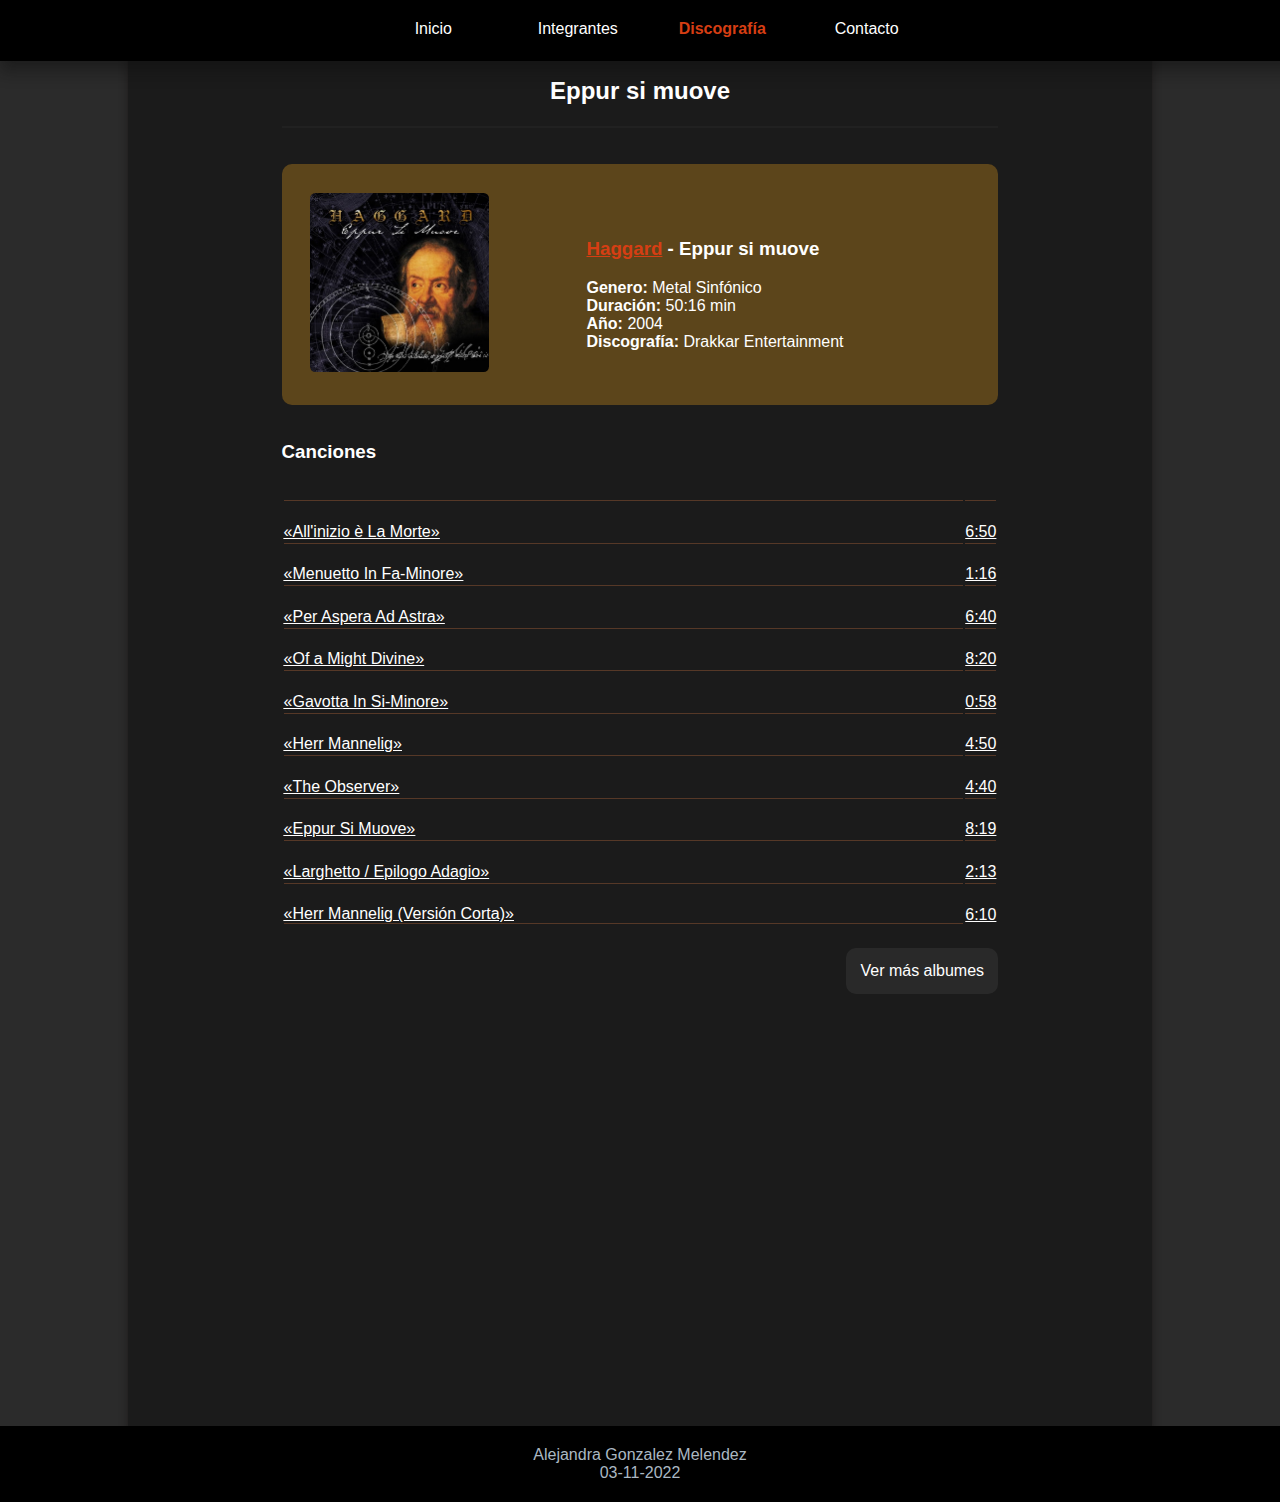
<file: pages/discografia/album5.html>
<!DOCTYPE html>
<html lang="es">
    <head>
        <meta charset="UTF-8"/>
        <meta http-equiv="X-UA-Compatible" content="IE=edge"/>
        <meta name="viewport" content="width=device-width, initial-scale=1.0"/>
        <link rel="stylesheet" href="../../scr/css/style.css"/>
        <link rel="stylesheet" href="../../scr/css/discografia.css"/>
        <link rel="stylesheet" href="-../../../../scr/css/albumes.css">
        <title>Haggard</title>
    </head>

    <body>
        <div class="divnav">
            <nav class="menu">
                <ul class="menuContainer">
                    <li class="menuItem">
                        <a class="menuLink" href="../../index.html">Inicio</a>
                    </li>
                    <li class="menuItem">
                        <a class="menuLink" href="../integrantes.html">Integrantes</a>
                    </li>
                    <li class="menuItem">
                        <a class="menuLink selected" href="../discografia.html">Discografía</a>
                    </li>
                    <li class="menuItem">
                        <a class="menuLink" href="../contacto.html">Contacto</a>
                    </li>
                </ul>
            </nav>
        </div>
        <header></header>
        <br/><br/>
        <div class="divmain">
            <main class="main">
                <div class="maincontent">
                    <h2>Eppur si muove</h2>
                </div>
                <div class="album">
                    <div class="img">
                        <img src="../../img/album5.jpg" alt="Album Eppur si muove">
                    </div>
                    <div class="titulo">
                        <h3>
                            <a href="../../index.html">Haggard</a>
                            - Eppur si muove</h3>
                        <p>
                            <b>Genero:</b>
                            Metal Sinfónico</p>
                        <p>
                            <b>Duración:</b>
                            50:16 min</p>
                        <p>
                            <b>Año:</b>
                            2004</p>
                        <p>
                            <b>Discografía:</b>
                            Drakkar Entertainment</p>
                    </div>
                </div>
                <div class="canciones">
                    <h3>Canciones</h3>
                    <table class="tabla">
                        <tbody>
                            <tr>
                                <td class="max">
                                    <a target="_blank" href="https://youtu.be/DT6dk97yPlk">«All'inizio è La Morte»</a>
                                </td>
                                <td>6:50</td>
                            </tr>
                            <tr>
                                <td class="max">
                                    <a target="_blank" href="https://www.youtube.com/watch?v=e4fiijE0yjc">«Menuetto In Fa-Minore»</a>
                                </td>
                                <td>1:16</td>
                            </tr>
                            <tr>
                                <td class="max">
                                    <a target="_blank" href="https://youtu.be/_KlZYVeq_ao">«Per Aspera Ad Astra»</a>
                                </td>
                                <td>6:40</td>
                            </tr>
                            <tr>
                                <td class="max">
                                    <a target="_blank" href="https://youtu.be/V832JEEpLp8">«Of a Might Divine»</a>
                                </td>
                                <td>8:20</td>
                            </tr>
                            <tr>
                                <td class="max">
                                    <a target="_blank" href="https://www.youtube.com/watch?v=G43HulLQ6bQ">«Gavotta In Si-Minore»</a>
                                </td>
                                <td>0:58</td>
                            </tr>
                            <tr>
                                <td class="max">
                                    <a target="_blank" href="https://youtu.be/IZn5Qgnf4nI">«Herr Mannelig»</a>
                                </td>
                                <td>4:50</td>
                            </tr>
                            <tr>
                                <td class="max">
                                    <a target="_blank" href="https://youtu.be/m1dqcj2Murk">«The Observer»</a>
                                </td>
                                <td>4:40</td>
                            </tr>
                            <tr>
                                <td class="max">
                                    <a target="_blank" href="https://youtu.be/5WP9NgmWciA">«Eppur Si Muove»</a>
                                </td>
                                <td>8:19</td>
                            </tr>
                            <tr>
                                <td class="max">
                                    <a target="_blank" href="https://youtu.be/CFioZJH5ltw">«Larghetto / Epilogo Adagio»</a>
                                </td>
                                <td>2:13</td>
                            </tr>
                            <tr>
                                <td class="max last">
                                    <a target="_blank" href="https://youtu.be/iuIYlYOAGqM">«Herr Mannelig (Versión Corta)»</a>
                                </td>
                                <td>6:10</td>
                            </tr>
                        </tbody>
                    </table>
                </div>
                <div class="albumes">
                    <a href="../discografia.html">Ver más albumes</a>
                </div>
            </main>
        </div>

        <div class="footer">
            <footer>
                <p>Alejandra Gonzalez Melendez</p>
                <p>03-11-2022</p>
            </footer>
        </div>
    </body>
</html>
</file>
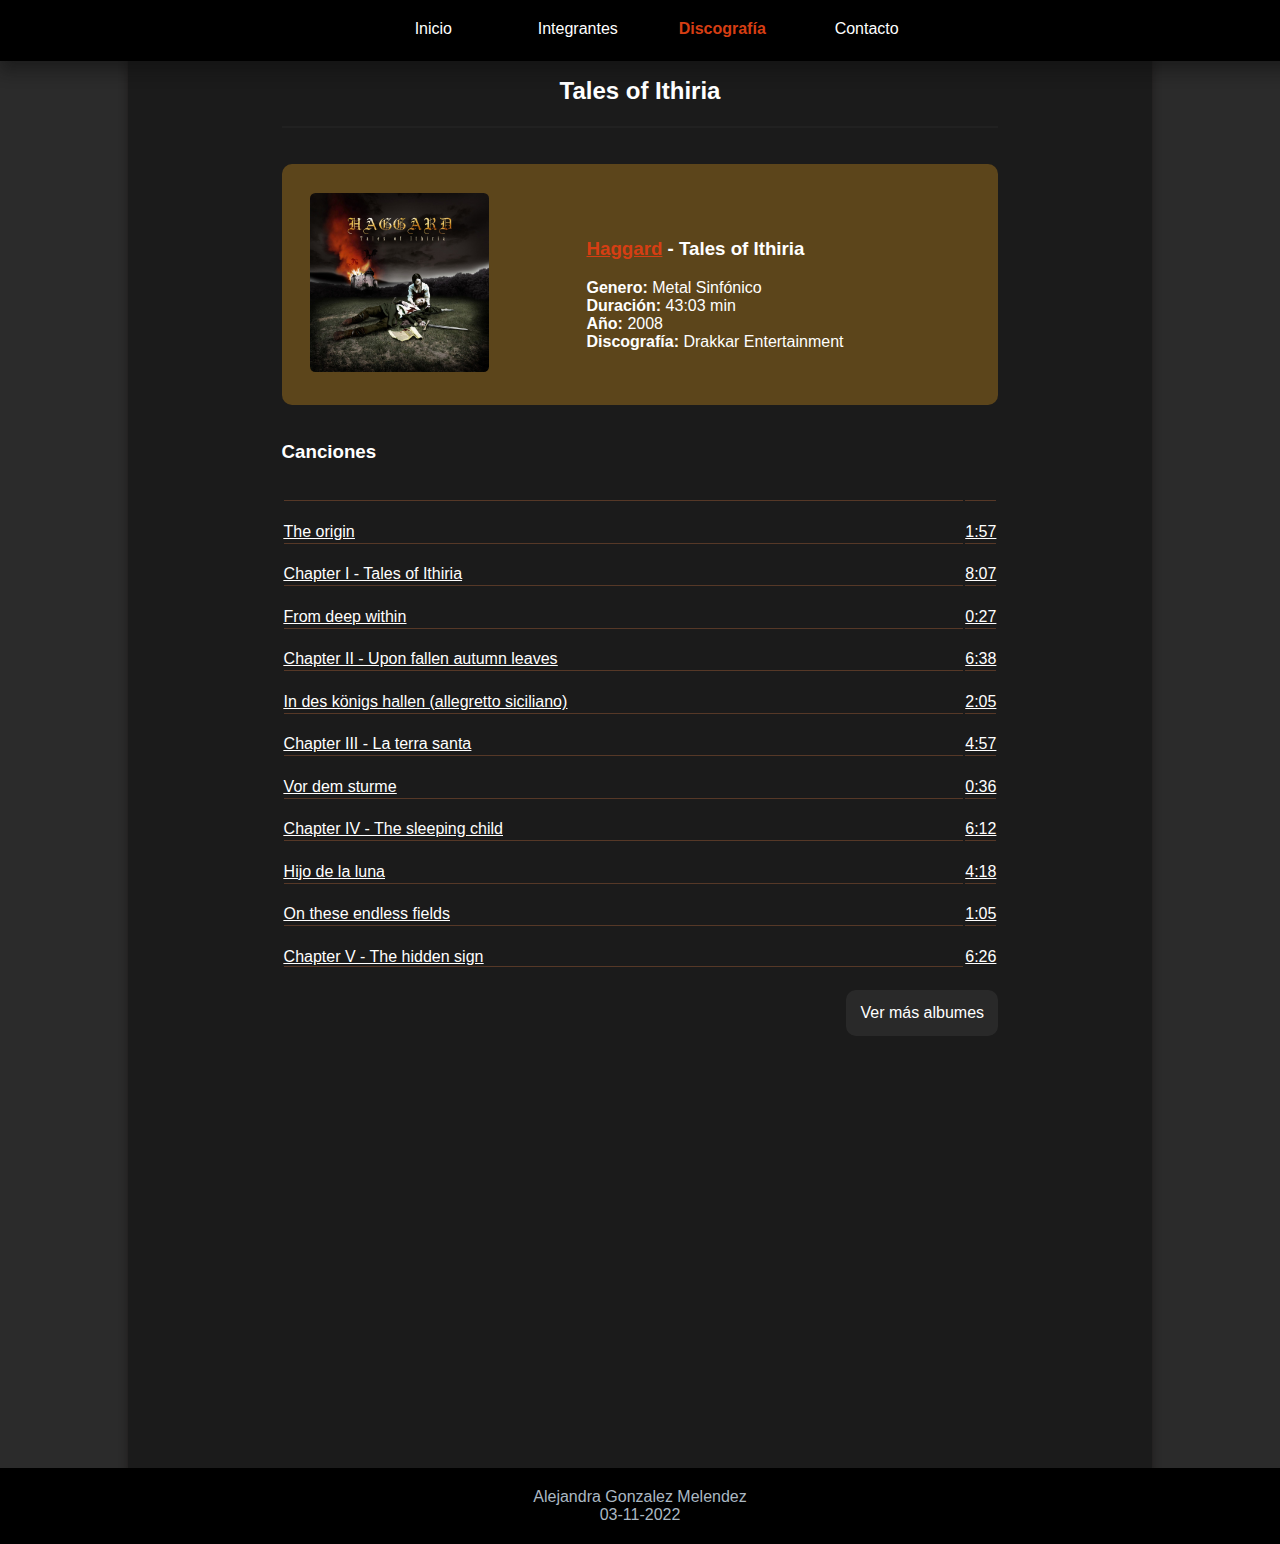
<file: pages/discografia/album6.html>
<!DOCTYPE html>
<html lang="es">
    <head>
        <meta charset="UTF-8"/>
        <meta http-equiv="X-UA-Compatible" content="IE=edge"/>
        <meta name="viewport" content="width=device-width, initial-scale=1.0"/>
        <link rel="stylesheet" href="../../scr/css/style.css"/>
        <link rel="stylesheet" href="../../scr/css/discografia.css"/>
        <link rel="stylesheet" href="-../../../../scr/css/albumes.css">
        <title>Haggard</title>
    </head>

    <body>
        <div class="divnav">
            <nav class="menu">
                <ul class="menuContainer">
                    <li class="menuItem">
                        <a class="menuLink" href="../../index.html">Inicio</a>
                    </li>
                    <li class="menuItem">
                        <a class="menuLink" href="../integrantes.html">Integrantes</a>
                    </li>
                    <li class="menuItem">
                        <a class="menuLink selected" href="../discografia.html">Discografía</a>
                    </li>
                    <li class="menuItem">
                        <a class="menuLink" href="../contacto.html">Contacto</a>
                    </li>
                </ul>
            </nav>
        </div>
        <header></header>
        <br/><br/>
        <div class="divmain">
            <main class="main">
                <div class="maincontent">
                    <h2>Tales of Ithiria</h2>
                </div>
                <div class="album">
                    <div class="img">
                        <img src="../../img/album6.jpg" alt="Album Tales of Ithiria">
                    </div>
                    <div class="titulo">
                        <h3>
                            <a href="../../index.html">Haggard</a>
                            - Tales of Ithiria</h3>
                        <p>
                            <b>Genero:</b>
                            Metal Sinfónico</p>
                        <p>
                            <b>Duración:</b>
                            43:03 min</p>
                        <p>
                            <b>Año:</b>
                            2008</p>
                        <p>
                            <b>Discografía:</b>
                            Drakkar Entertainment</p>
                    </div>
                </div>
                <div class="canciones">
                    <h3>Canciones</h3>
                    <table class="tabla">
                        <tbody>
                            <tr>
                                <td class="max">
                                    <a target="_blank" href="https://youtu.be/WYM9n5GIexc">The origin</a>
                                </td>
                                <td>1:57</td>
                            </tr>
                            <tr>
                                <td class="max">
                                    <a target="_blank" href="https://youtu.be/IGbpToNsEnA">Chapter I - Tales of Ithiria</a>
                                </td>
                                <td>8:07</td>
                            </tr>
                            <tr>
                                <td class="max">
                                    <a target="_blank" href="https://youtu.be/Sb0vpbL6gGc">From deep within</a>
                                </td>
                                <td>0:27</td>
                            </tr>
                            <tr>
                                <td class="max">
                                    <a target="_blank" href="https://youtu.be/w8_8MSMwtZM">Chapter II - Upon fallen autumn leaves</a>
                                </td>
                                <td>6:38</td>
                            </tr>
                            <tr>
                                <td class="max">
                                    <a target="_blank" href="https://youtu.be/EKeCxt4n3ro">In des königs hallen (allegretto siciliano)</a>
                                </td>
                                <td>2:05</td>
                            </tr>
                            <tr>
                                <td class="max">
                                    <a target="_blank" href="https://youtu.be/G43Evw1WYeQ">Chapter III - La terra santa</a>
                                </td>
                                <td>4:57</td>
                            </tr>
                            <tr>
                                <td class="max">
                                    <a target="_blank" href="https://youtu.be/-s1biizFvhc">Vor dem sturme</a>
                                </td>
                                <td>0:36</td>
                            </tr>
                            <tr>
                                <td class="max">
                                    <a target="_blank" href="https://youtu.be/qr-yOzq8Qzo">Chapter IV - The sleeping child</a>
                                </td>
                                <td>6:12</td>
                            </tr>
                            <tr>
                                <td class="max">
                                    <a target="_blank" href="https://youtu.be/OMO7aTGA5yo">Hijo de la luna</a>
                                </td>
                                <td>4:18</td>
                            </tr>
                            <tr>
                                <td class="max">
                                    <a target="_blank" href="https://youtu.be/WHGwSNbBF3c">On these endless fields</a>
                                </td>
                                <td>1:05</td>
                            </tr>
                            <tr>
                                <td class="max last">
                                    <a target="_blank" href="https://youtu.be/Bh0AO8XAucc">Chapter V - The hidden sign</a>
                                </td>
                                <td>6:26</td>
                            </tr>
                        </tbody>
                    </table>
                </div>
                <div class="albumes">
                    <a href="../discografia.html">Ver más albumes</a>
                </div>
            </main>
        </div>

        <div class="footer">
            <footer>
                <p>Alejandra Gonzalez Melendez</p>
                <p>03-11-2022</p>
            </footer>
        </div>
    </body>
</html>
</file>
<file: scr/css/style.css>
* {
    margin: 0;
    padding: 0;
    list-style: none;
    text-decoration: none;
    border: none;
    outline: none;
    font-family: Verdana, Geneva, Tahoma, sans-serif;
}
h2 {
    border-bottom: 2px solid #3f404131;
    padding-bottom: 3%;
}
.divnav { 
    background-color: black;
    position: fixed;
}
.banner {
    background-image: url('../../img/portada.jpg');
    background-repeat: no-repeat;
    background-size: cover;
    background-position: 0px -120px;
    height: 500px;
}
body {
    text-align: justify;
    background-color: #2b2b2b;
}

.menu {
    box-shadow: 0px 10px 15px 0px rgba(15, 14, 14, 0.486);
    padding: 10px;
    text-align: center;
}

.menuContainer {
    width: 100vw;
}

.menuItem {
    display: inline-block;
}
h1 {
    color: #d63e13;
    text-align: center;
    text-shadow: 1px 1px 4px#383a3ba6;
    font-size: 32px;
    padding: 3% 0;
}

.menuLink {
    background-color: rgb(0, 0, 0);
    padding: 10px;
    border-radius: 10px;
    color: white;
    width: 120px;
    display: inline-block;
    margin: 0;
    text-align: center;
    border-bottom: 3px solid rgb(0, 0, 0);
    transition: all .2s ease-in-out;
}

.menuLink:hover {
    background-color: gray;
    border-bottom: 3px solid #383838;
    border-radius: 10px;
    color: rgb(255, 255, 255);
}
.imgInicio {
    width: 300px;
}
.divimg1 {
    text-align: center;
    padding: 0 15px;
}

.main {
    padding: 4% 15% 40%;
    box-shadow: 0px 6px 7px 0px rgb(29, 26, 26);
    background-color: rgba(5, 4, 4, 0.418);
    color: rgb(255, 255, 255);
}
.divmain {
    padding: 0 10%;
    background-color: #2b2b2b;
}
.main .maincontaint  {
    color: white;
    
}


.footer {
    position: relative;
    text-align: center;
    padding: 20px 0;
    bottom: 0px;
    width: 100%;
    background: rgb(0, 0, 0);
    color: #abb8c3;
}
.selected {
    color: #d63e13;
    font-weight: bolder;
}
</file>
<file: scr/css/contacto.css>
h2 {
    background: none;
}
.divformulario {
    margin: 30px;
}
.form {
    width: fit-content;
    margin: auto;
	border-radius: 10px; 
	padding: 30px 40px 30px 30px;
    background-color: #141212;
    border: 1px solid #6865652d;
    width: 450px;
}
.itemForm {
    padding: 2% 0;
    width: 100%;
}
.itemForm label {
    display: block;
    padding: 1% 0;
}
.itemForm input, .itemForm textarea {
    padding: 2%;
    border: 1px solid #d63e13;
    border-radius: 5px;
    width: 100%;
}
.btnForm {
    height: 25px;
    width: 102%;
    border-radius: 5px;
    background-color: #d63e13;
    cursor: pointer;
    color: white;
}
.btnForm:hover{
    transform: scale(1.01);
    box-shadow: 0 0 6px rgb(24, 24, 24);
}
.itemForm input::placeholder, .itemForm textarea::placeholder {
    color: rgba(165, 165, 165, 0.705);
}
</file>
<file: scr/css/discografia.css>
h2, h3 {
  background: none;
}
.maincontent {
  padding-bottom: 5%;
}
.album img{
  width: 70px;
  border-radius: 3%;
}
.h2 {
  padding: 4px 0;
  margin: 5px 0;
  border-radius: 10px;
}
.album div{
  text-align: justify;
}
.album {
  display: flex;
  align-items: center;
}
.album a {
  color: #d63e13;
}
.albumes {
  background-color: #141212;
  padding: 20px;
  border-radius: 10px;
  border: 1px solid #6865652d;
}
.div1 {
  text-decoration: underline;
}
.wrapper {
  display: grid;
  grid-template-columns: repeat(3, 1fr);
  grid-gap: 5px;
  
}
.album:hover {
  background-color: rgba(124, 124, 124, 0.158);
  border-radius: 10px;
}
div {
  display: block;
  
}
.album a:visited {
  color: #d63e13;
}
.albumes img {
  transition: transform .3s ease-in-out;
}
.albumes img:hover {
  transform: scale(1.5);
}
</file>
<file: scr/css/albumes.css>
h2 {
  text-align: center;
  background: none;
}
.album:hover {
  background-color: rgba(230, 159, 27, 0.322);
}
.album {
  display: grid;
  grid-auto-flow: column;
  background-color: rgba(230, 159, 27, 0.322);
  border-radius: 10px;
  padding: 4%;
}
table, table a, h3 a {
  color: white;
  text-decoration: underline;
}
table td a:hover{
  color: #d63e13;
}
.album img {
  width: 14vw;
  text-align: left;
}
.img {
  width: 150px;
}
h3 {
  padding: 5% 0;
  
}
th, td{
  padding: 3% 0 0;
  border-top: 1px solid rgba(173, 100, 58, 0.404);
  margin: 5%;
}
.last {
  border-bottom: 1px solid rgba(173, 100, 58, 0.404);
}
.max {
  grid-column: 1;
  width: 100%;
}
.albumes{
  padding: 5% 0;
  text-align: right;
  background: none;
  border: none;
}

.albumes a {
  color: white;
  padding: 2%;
  border-radius: 10px;
  background-color: rgba(124, 124, 124, 0.158);
}
.albumes a:hover {
  background-color: rgb(70, 64, 64);
  box-shadow: 1px 1px 3px#0a0a0aa6;
}
h3 a:visited {
  color: #d63e13;
}
</file>
